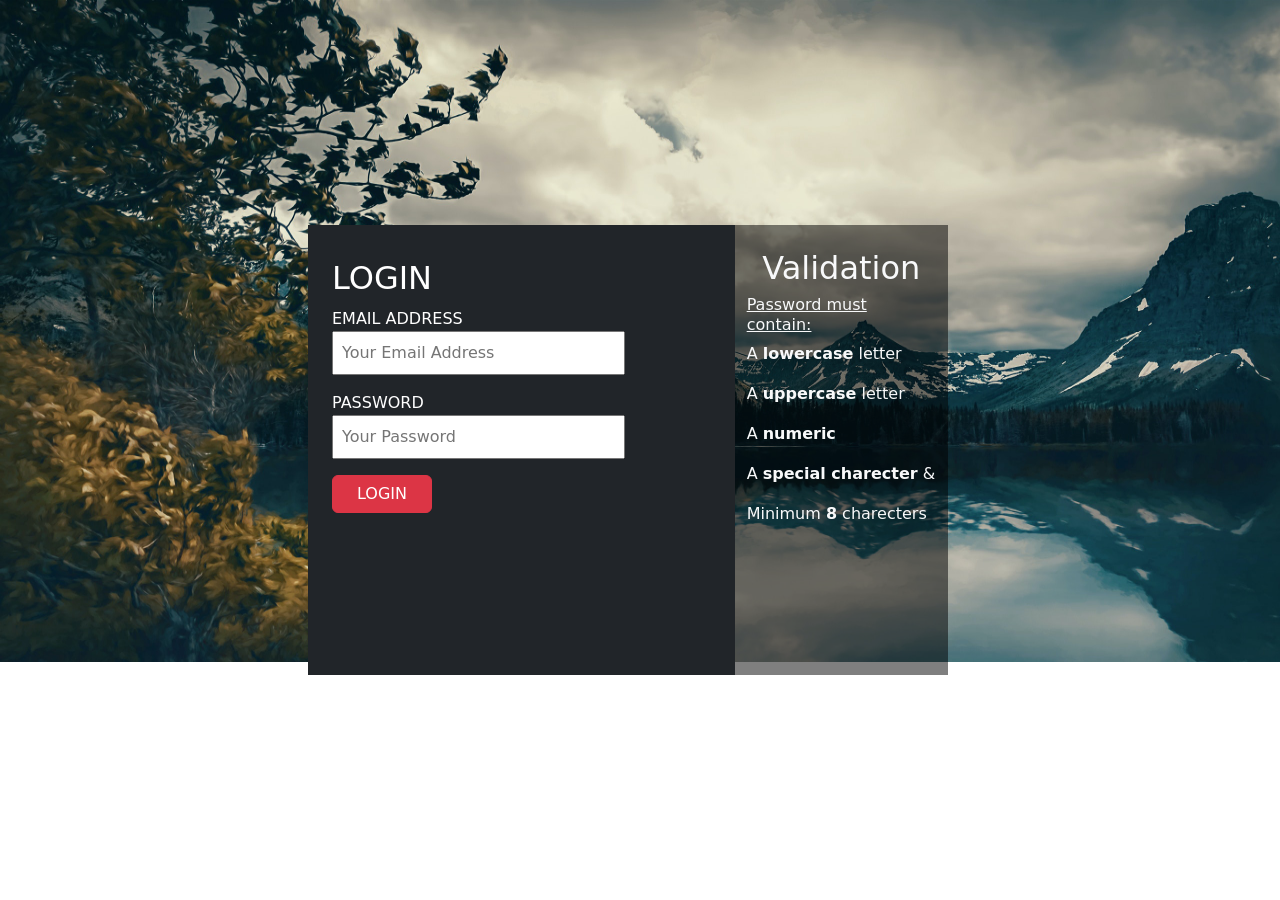
<file: index.html>
<!DOCTYPE html>
<html lang="en">
<head>
    <meta charset="UTF-8">
    <meta http-equiv="X-UA-Compatible" content="IE=edge">
    <meta name="viewport" content="width=device-width, initial-scale=1.0">
    <title>myForm</title>
    <link rel="stylesheet" href="./CSS/style.css">
    <link href="https://cdn.jsdelivr.net/npm/bootstrap@5.1.3/dist/css/bootstrap.min.css" rel="stylesheet">
</head>
<body>
    <div class="container-fluid bgPic">
        <div class="box row ">
             <div class="col-lg-8 pt-lg-4 ps-lg-4 bg-light bg-dark">
                 <h2 class="title">LOGIN</h2>
                 <div class="credential">
                     <form action="" name="logInForm" method="post" onsubmit="return validate()">
                         <div class="mb-3">
                            <label for="">EMAIL ADDRESS</label><br>
                            <input class="w-75 p-2" type="text" name="txtEmail" id="txtEmailId" placeholder="Your Email Address" required>
                         </div>
                         <div class="mb-3">
                            <label for="">PASSWORD</label><br>
                            <input class="w-75 p-2" type="text" name="txtPswd" id="txtPswdId" placeholder="Your Password" required>
                         </div>
                         <input class="btn btn-danger px-4" type="submit" value="LOGIN">
                         
                     </form>
                 </div>
             </div>
             <div class="col-lg-4 validate text-light">
                    <h2 class="text-center pt-4">Validation</h2>
                    <div id="massage">
                        <h6 class="text-decoration-underline">Password must contain:</h6>
                        <p class="invalid">A <b>lowercase</b> letter</p>
                        <p class="invalid">A <b>uppercase</b> letter</p>
                        <p class="invalid">A <b>numeric</b></p>
                        <p class="invalid">A <b>special charecter</b> &</p>
                        <p class="invalid">Minimum <b>8</b> charecters</p>
                    </div>
                    
             </div>
        </div>
    </div>
    

    <script type="text/javascript" src="./JS/script.js"></script>
    <script src="https://cdn.jsdelivr.net/npm/bootstrap@5.1.3/dist/js/bootstrap.bundle.min.js"></script>
</body>
</html>
</file>
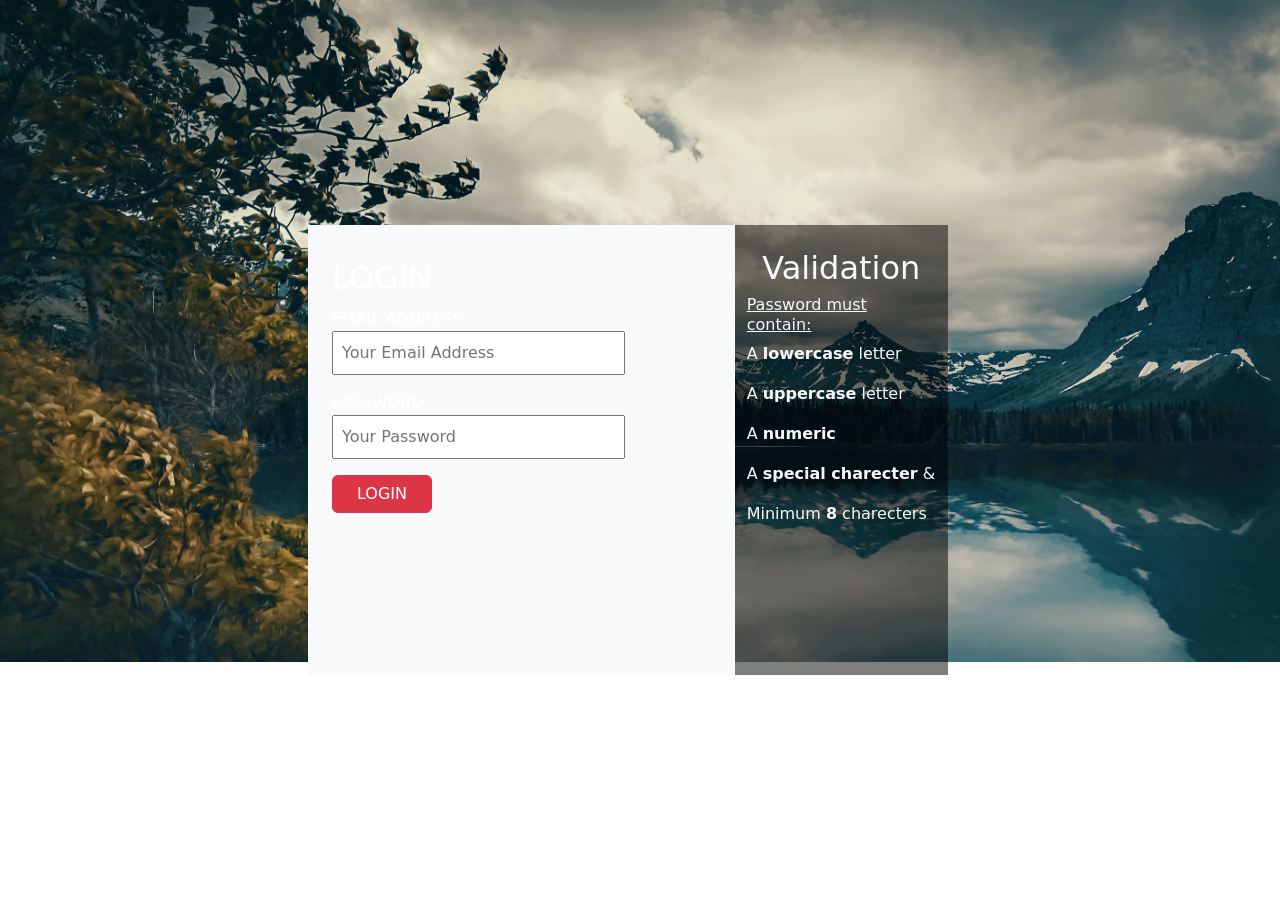
<file: sign_in_form.html>
<!DOCTYPE html>
<html lang="en">
<head>
    <meta charset="UTF-8">
    <meta http-equiv="X-UA-Compatible" content="IE=edge">
    <meta name="viewport" content="width=device-width, initial-scale=1.0">
    <title>myForm</title>
    <link rel="stylesheet" href="./CSS/style.css">
    <link href="https://cdn.jsdelivr.net/npm/bootstrap@5.1.3/dist/css/bootstrap.min.css" rel="stylesheet">
</head>
<body>
    <div class="container-fluid bgPic">
        <div class="box row ">
             <div class="col-lg-8 pt-4 ps-4 bg-light">
                 <h2 class="title">LOGIN</h2>
                 <div class="credential">
                     <form action="" name="logInForm" method="post" onsubmit="return validate()">
                         <div class="mb-3">
                            <label for="">EMAIL ADDRESS</label><br>
                            <input class="w-75 p-2" type="text" name="txtEmail" id="txtEmailId" placeholder="Your Email Address" required>
                         </div>
                         <div class="mb-3">
                            <label for="">PASSWORD</label><br>
                            <input class="w-75 p-2" type="text" name="txtPswd" id="txtPswdId" placeholder="Your Password" required>
                         </div>
                         <input class="btn btn-danger px-4" type="submit" value="LOGIN">
                         
                     </form>
                 </div>
             </div>
             <div class="col-lg-4 validate text-light">
                    <h2 class="text-center pt-4">Validation</h2>
                    <div id="massage">
                        <h6 class="text-decoration-underline">Password must contain:</h6>
                        <p class="invalid">A <b>lowercase</b> letter</p>
                        <p class="invalid">A <b>uppercase</b> letter</p>
                        <p class="invalid">A <b>numeric</b></p>
                        <p class="invalid">A <b>special charecter</b> &</p>
                        <p class="invalid">Minimum <b>8</b> charecters</p>
                    </div>
                    
             </div>
        </div>
    </div>
    

    <script type="text/javascript" src="./JS/script.js"></script>
    <script src="https://cdn.jsdelivr.net/npm/bootstrap@5.1.3/dist/js/bootstrap.bundle.min.js"></script>
</body>
</html>
</file>
<file: CSS/style.css>
.bgPic{
    width: 100%;
    height: 662px;
    background-image: url(../img/bg.jpg);
    background-size: 100% 100%;
    background-repeat: no-repeat;
}
.box{
    color: white;
    width: 50%;
    height: 50%;
    position: absolute;
    top: 50%;
    left: 50%;
    transform: translate(-50%, -50%);
    
}
input:focus{
    outline: none;
}
.validate{
    background-color: rgba(0, 0, 0, 0.501);
}
.title{
    margin: 10px 0;
}
@media screen and (max-width: 991px) {
    .bgPic{
        width: 100%;
        height: 667px;
        background-image: url(../img/bgMobile.jpg);
        background-size: 100% 100%;
        background-repeat: no-repeat;
    }
    .box{
        color: white;
        width: 75%;
        height: 50%;
        margin: 0 auto !important;
    }
    .validate{
        display: none;
    }
    .title{
        text-align: center;
        margin: 20px 0;
    }
    #txtEmailId,#txtPswdId{
        width: 100% !important;
    }
}
</file>
